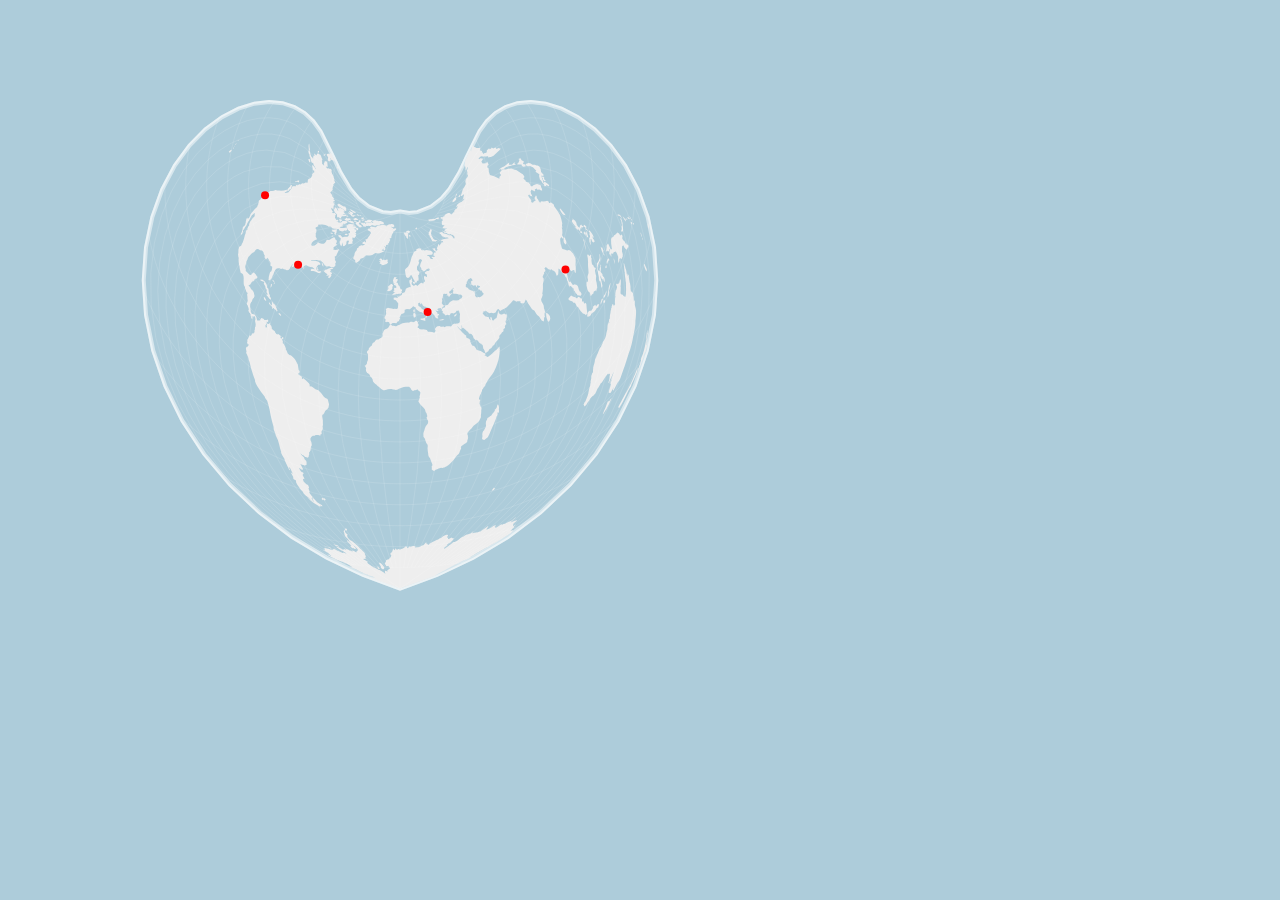
<file: index.html>
<!DOCTYPE html>
<html>
  <head>
    <title></title>
    <link href="css/style.css" media="screen" rel="stylesheet" type="text/css">

    <script src="js/d3.v4.min.js"></script>
    <script src="js/d3-geo-projection.v1.js"></script>
    <script src="js/topojson.v1.min.js"></script>
  </head>
  <body>
    <header>
    </header>

    <div class="wrapper">
      <div class="map"></div>
      <div class="content"></div>
    </div>
    <footer>
    </footer>

    <script type="text/javascript">

    var width = 800,
        height = 600;

    var options = [
      {name: "Bonne", projection: d3.geoBonne().scale(120)}
    ];

    options.forEach(function(o) {
      o.projection.rotate([0, 0]).center([0, 0]);
    });

    var interval = null,
        i = 0,
        n = options.length - 1;

    var projection = options[i].projection;

    // Some weird hacking to transform the projection first so it doesn't flicker
    var path = d3.geoPath()
        .projection(transformProjection(project));

    var graticule = d3.geoGraticule();

    var svg = d3.select("body").append("svg")
        .attr("width", width)
        .attr("height", height);

    svg.append("defs").append("path")
        .datum({type: "Sphere"})
        .attr("id", "sphere")
        .attr("d", path);

    svg.append("use")
        .attr("class", "stroke")
        .attr("xlink:href", "#sphere");

    svg.append("use")
        .attr("class", "fill")
        .attr("xlink:href", "#sphere");

    svg.append("path")
        .datum(graticule)
        .attr("class", "graticule")
        .attr("d", path);

    d3.json("data/world-110m.json", function(error, world) {
      if (error) throw error;

      svg.insert("path", ".graticule")
          .datum(topojson.feature(world, world.objects.land))
          .attr("class", "land")
          .attr("d", path);

      svg.selectAll("circle")
          .data([
            [-122.49, 37.7],
            [-74, 40.7],
            // [9.18, 45.46], // Milan
            [17.5055828, 40.6474206], // Masseria Beneficio
            [100.5, 13.75]
          ]).enter()
            .append("circle")
            .attr("cx", projectionTween(projection, projection, "cx"))
            .attr("cy", projectionTween(projection, projection, "cy"))
            .attr("r", "4px");
    });

    svg.on("mousemove", zoomed);

    var scale = d3.scaleLinear()
      .domain([0, width])
      .range([-90, 90])
      .clamp(true);

    function zoomed() {
      var node = d3.select("body").node();
      var mouseX = d3.mouse(node)[0];

      var alteredprojection = {
        projection: projection.parallel(scale(mouseX))
      };

      immediateUpdate(alteredprojection.projection);
    }

    function loop() {
      var j = Math.floor(Math.random() * n);
      menu.property("selectedIndex", i = j + (j >= i));

      update(options[i]);
    }

    function change() {
      clearInterval(interval);
      update(options[this.selectedIndex]);
    }

    function update(option) {
      svg.selectAll("path").transition()
          .duration(750)
          .attrTween("d", projectionTween(projection, projection = option.projection, "d"));

      svg.selectAll("circle").transition()
          .duration(750)
          .attr("cx", projectionTween(projection, projection = option.projection, "cx"))
          .attr("cy", projectionTween(projection, projection = option.projection, "cy"));
    }

    function immediateUpdate(proj) {

      svg.selectAll("path")
        .attr("d", reproject(proj, "d"));

      svg.selectAll("circle")
        .attr("cx", reproject(proj, "cx"))
        .attr("cy", reproject(proj, "cy"));
    };

    // Used for initial projection transform
    function project(λ, φ) {
      λ *= 180 / Math.PI, φ *= 180 / Math.PI;
      var p0 = projection([λ, φ]);
      return [p0[0], -p0[1]];
    }

    // Global projection transform
    function transformProjection(project) {
      return d3.geoProjection(project)
        .scale(1)
        .translate([width / 2, height / 2]);
    }

    function projectionTween(projection0, projection1, type) {
      return function(d) {
        var t = 0;

        // scale and translate the projection
        var projection = transformProjection(project);

        // interpolate between two projections
        function project(λ, φ) {
          λ *= 180 / Math.PI, φ *= 180 / Math.PI;
          var p0 = projection0([λ, φ]), p1 = projection1([λ, φ]);
          return [(1 - t) * p0[0] + t * p1[0], (1 - t) * -p0[1] + t * -p1[1]];
        }

        // Based on the type we want to be projecting
        // a point's coordinates or a full svg path
        switch (type) {
          case "cx":
            return projection(d)[0];
          case "cy":
            return projection(d)[1];
          case "d":
            return function(_) {
              var path = d3.geoPath()
                  .projection(projection);
              t = _;
              return path(d);
            };

          default:
            return null;
        }
      };
    }


    function reproject(proj, type) {
      return function(d) {
        var t = 0;

        // scale and translate the projection
        var projection = transformProjection(project);

        function project(λ, φ) {
          λ *= 180 / Math.PI, φ *= 180 / Math.PI;
          var p0 = proj([λ, φ]);
          return [p0[0], -p0[1]];
        }

        // Based on the type we want to be projecting
        // a point's coordinates or a full svg path
        switch (type) {
          case "cx":
            return projection(d)[0];
          case "cy":
            return projection(d)[1];
          case "d":
            var path = d3.geoPath()
                .projection(projection);
            return path(d);

          default:
            return null;
        }
      };
    }

    </script>
  </body>
</html>
</file>
<file: css/style.css>
body {
  font-family: Helvetica, sans-serif;
  font-weight: bold;
  font-size: 24px;
  color: white;

  background-color: #adccda;
}

.content {
  position: absolute;
  top: 100px;
  left: 100px;

  z-index: 1;
  pointer-events: none;
  visibility: hidden;
}

/*
  Map Styling
*/
svg {
  position: absolute;
  top: 100px;
  left: 0;
}

#sphere {
  fill: #adccda;
  stroke: #fff;
  stroke-width: 4px;
  stroke-opacity: 0.5;
}

.graticule {
  fill: none;
  stroke: #fff;
  stroke-width: 0.5px;
  stroke-opacity: 0.25;
}

.land {
  fill: #eee;
}

.boundary {
  fill: none;
  stroke: #fff;
  stroke-width: 0.5px;
}

circle {
  fill: red;
  /*fill: none;*/
  /*stroke-width: 2px;*/
}
</file>
